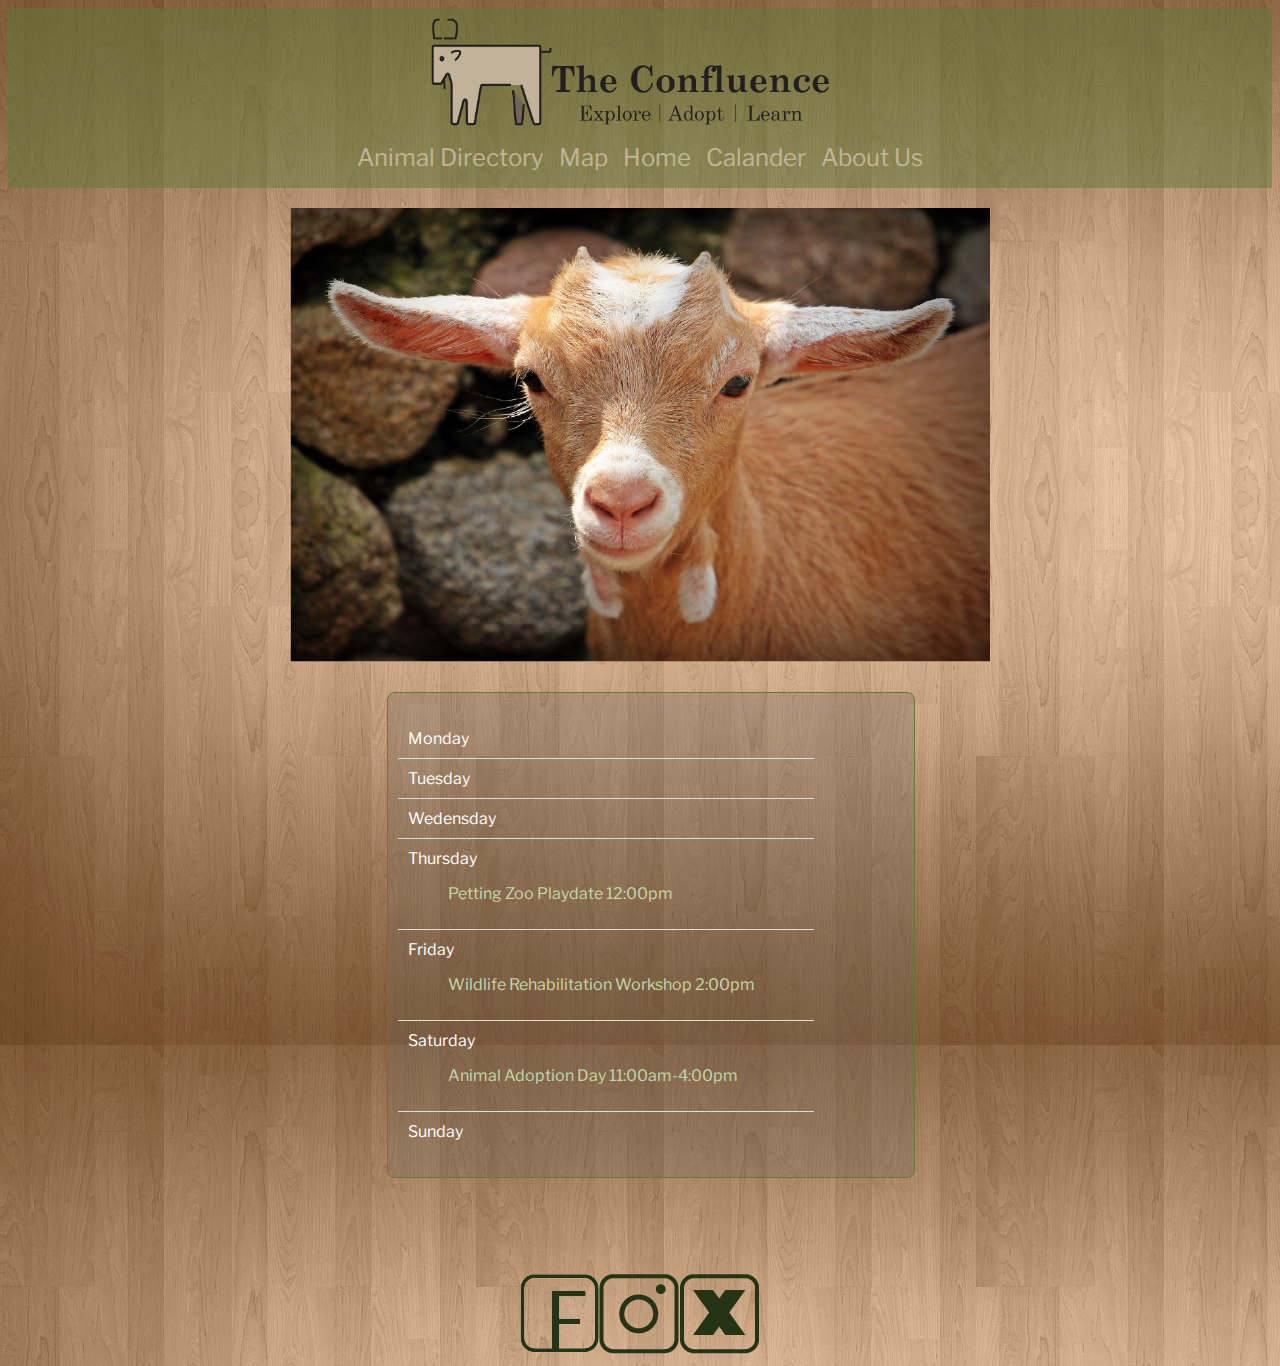
<file: index.html>
<!DOCTYPE html>
<html lang="en">
<head>
    <meta charset="UTF-8">
    <meta name="viewport" content="width=device-width, initial-scale=1.0" >
    <Link rel="stylesheet" href="styles.css" >

        <link rel="apple-touch-icon" sizes="180x180" href="C:\Users\dkraa\Documents\GitHub\The-Confluence\Code\images/apple-touch-icon.png">
        <link rel="icon" type="image/png" sizes="32x32" href="C:\Users\dkraa\Documents\GitHub\The-Confluence\Code\images/favicon-32x32.png">
        <link rel="icon" type="image/png" sizes="16x16" href="C:\Users\dkraa\Documents\GitHub\The-Confluence\Code\images/favicon-16x16.png">
        <link rel="manifest" href="C:\Users\dkraa\Documents\GitHub\The-Confluence\Code\images/site.webmanifest">
        <link rel="mask-icon" href="C:\Users\dkraa\Documents\GitHub\The-Confluence\Code\images/safari-pinned-tab.svg" color="#5bbad5">
        <link rel="shortcut icon" href="C:\Users\dkraa\Documents\GitHub\The-Confluence\Code\images/favicon.ico">
        <meta name="msapplication-TileColor" content="#2d89ef">
        <meta name="msapplication-config" content="C:\Users\dkraa\Documents\GitHub\The-Confluence\Code\images/browserconfig.xml">
        <meta name="theme-color" content="#ffffff">

        <link rel="preconnect" href="https://fonts.googleapis.com">
<link rel="preconnect" href="https://fonts.gstatic.com" crossorigin>
<link href="https://fonts.googleapis.com/css2?family=Eater&family=Libre+Franklin:ital,wght@0,400;0,500;0,600;0,700;0,800;1,100&family=Montserrat:wght@700&family=Roboto:wght@400;900&display=swap" rel="stylesheet">
    <title>The Clonflence</title>
</head>
<body>
    <header>
        
        <nav>
                <img src="images/logo.png" class="logo" alt="logo" width="400">
            <a href="animal.html">Animal Directory</a>
            <a href="map.html">Map</a>
            <a href="index.html">Home</a>
            <a href="calander.html">Calander</a>
            <a href="about.html">About Us</a>
        </nav>
    </header>
    
    <main>
        <section class="gallery">
            
                <img src="images/goat.png" alt="goat image" width="700">
                

        </section>

        <section class="week">
            <ul>
                <li>Monday</li>
                    
                <li>Tuesday</li>
                    
                <li>Wedensday</li> 
                    
                <li>Thursday<br><p>Petting Zoo Playdate 12:00pm</p></li>
                    
                <li>Friday<br><p>Wildlife Rehabilitation Workshop 2:00pm</p></li>
                    
                <li>Saturday<br><p>Animal Adoption Day 11:00am-4:00pm</p></li>
                    
                <li>Sunday</li>
                       
            </ul>
        </section>
    </main>

    <footer>
        <div class="social">
            <a href="https://fb.com/"><img src="images/facebook.png" alt="facebook"></a>
            <a href="https://instagram.com/"><img src="images/insta.png" alt="instagram"></a>
            <a href="https://twitter.com/"><img src="images/twitter.png" alt="twitter"></a>
        </div>
    </footer>
</body>
</html>
</file>
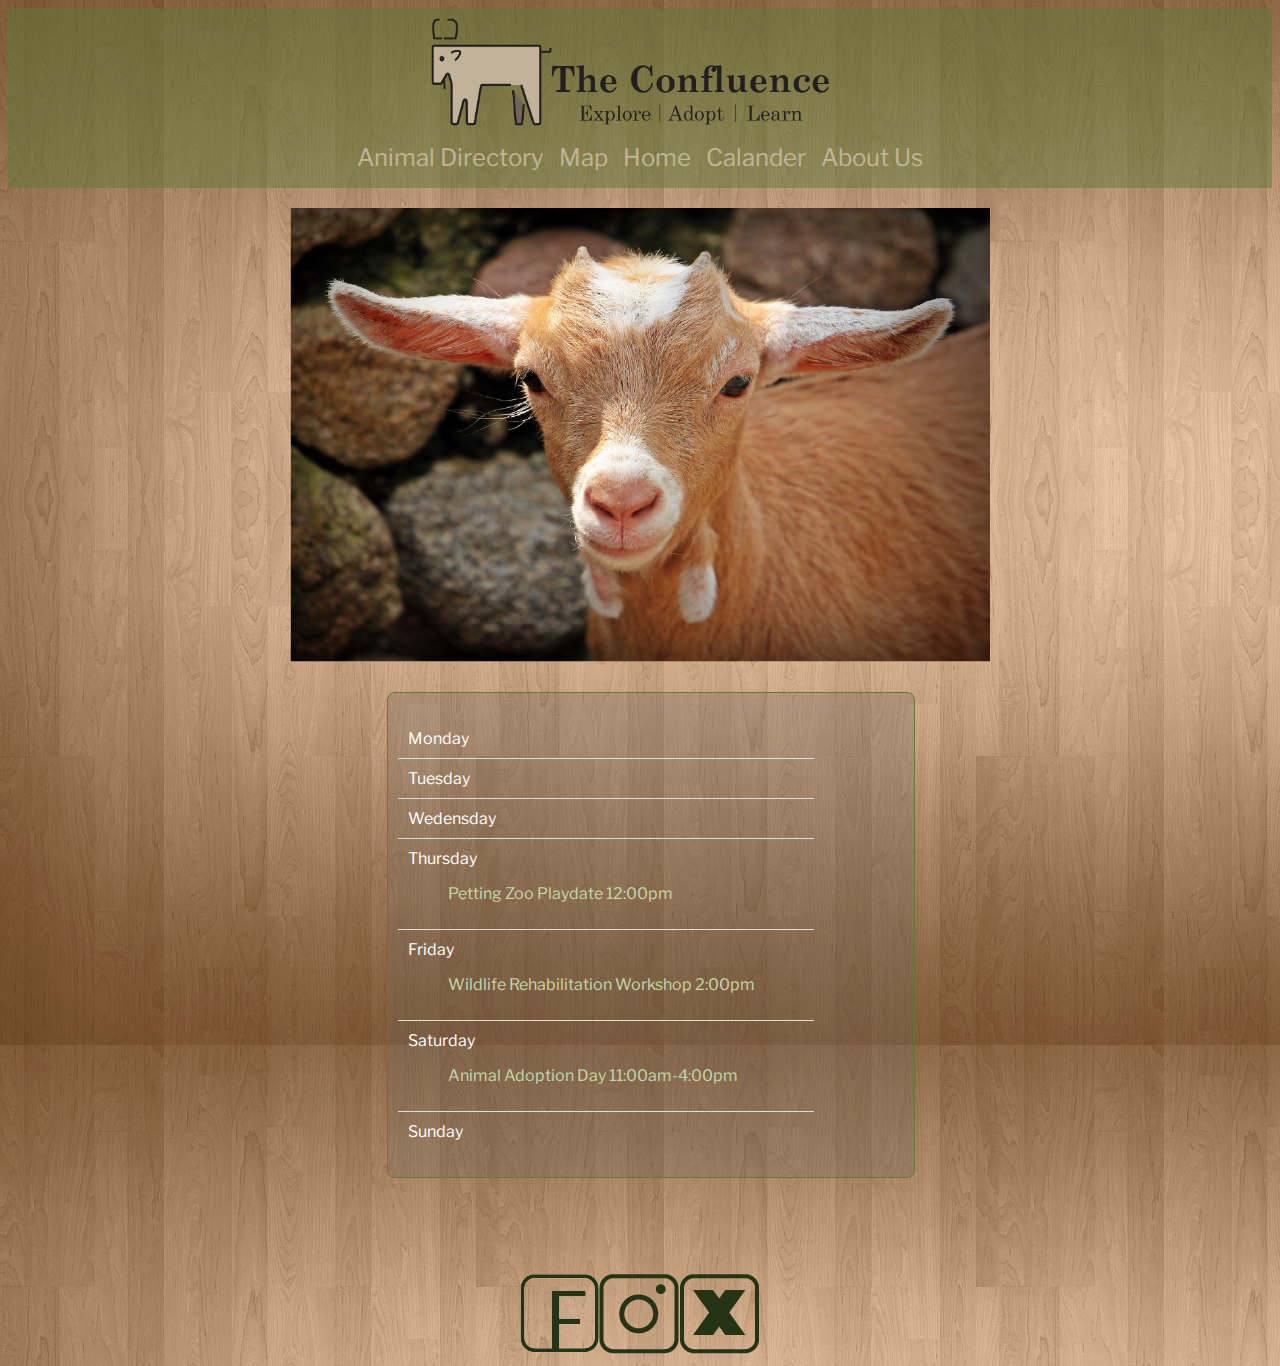
<file: Code/index.html>
<!DOCTYPE html>
<html lang="en">
<head>
    <meta charset="UTF-8">
    <meta name="viewport" content="width=device-width, initial-scale=1.0" >
    <Link rel="stylesheet" href="styles.css" >

        <link rel="apple-touch-icon" sizes="180x180" href="images/apple-touch-icon.png">
        <link rel="icon" type="image/png" sizes="32x32" href="images/favicon-32x32.png">
        <link rel="icon" type="image/png" sizes="16x16" href="images/favicon-16x16.png">
        <link rel="manifest" href="images/site.webmanifest">
        <link rel="mask-icon" href="images/safari-pinned-tab.svg" color="#5bbad5">
        <link rel="shortcut icon" href="images/favicon.ico">
        <meta name="msapplication-TileColor" content="#2d89ef">
        <meta name="msapplication-config" content="images/browserconfig.xml">
        <meta name="theme-color" content="#ffffff">

        <link rel="preconnect" href="https://fonts.googleapis.com">
<link rel="preconnect" href="https://fonts.gstatic.com" crossorigin>
<link href="https://fonts.googleapis.com/css2?family=Eater&family=Libre+Franklin:ital,wght@0,400;0,500;0,600;0,700;0,800;1,100&family=Montserrat:wght@700&family=Roboto:wght@400;900&display=swap" rel="stylesheet">
    <title>The Clonfluence</title>
</head>
<body>
    <header>
        
        <nav>
                <img src="images/logo.png" class="logo" alt="logo" width="400">
            <a href="animal.html">Animal Directory</a>
            <a href="map.html">Map</a>
            <a href="index.html">Home</a>
            <a href="calander.html">Calander</a>
            <a href="about.html">About Us</a>
        </nav>
    </header>
    
    <main>
        <section class="gallery">
            
                <img src="images/goat.png" alt="goat image" width="700">
                

        </section>

        <section class="week">
            <ul>
                <li>Monday</li>
                    
                <li>Tuesday</li>
                    
                <li>Wedensday</li> 
                    
                <li>Thursday<br><p>Petting Zoo Playdate 12:00pm</p></li>
                    
                <li>Friday<br><p>Wildlife Rehabilitation Workshop 2:00pm</p></li>
                    
                <li>Saturday<br><p>Animal Adoption Day 11:00am-4:00pm</p></li>
                    
                <li>Sunday</li>
                       
            </ul>
        </section>
    </main>

    <footer>
        <div class="social">
            <a href="https://fb.com/"><img src="images/facebook.png" alt="facebook"></a>
            <a href="https://instagram.com/"><img src="images/insta.png" alt="instagram"></a>
            <a href="https://twitter.com/"><img src="images/twitter.png" alt="twitter"></a>
        </div>
    </footer>
</body>
</html>
</file>
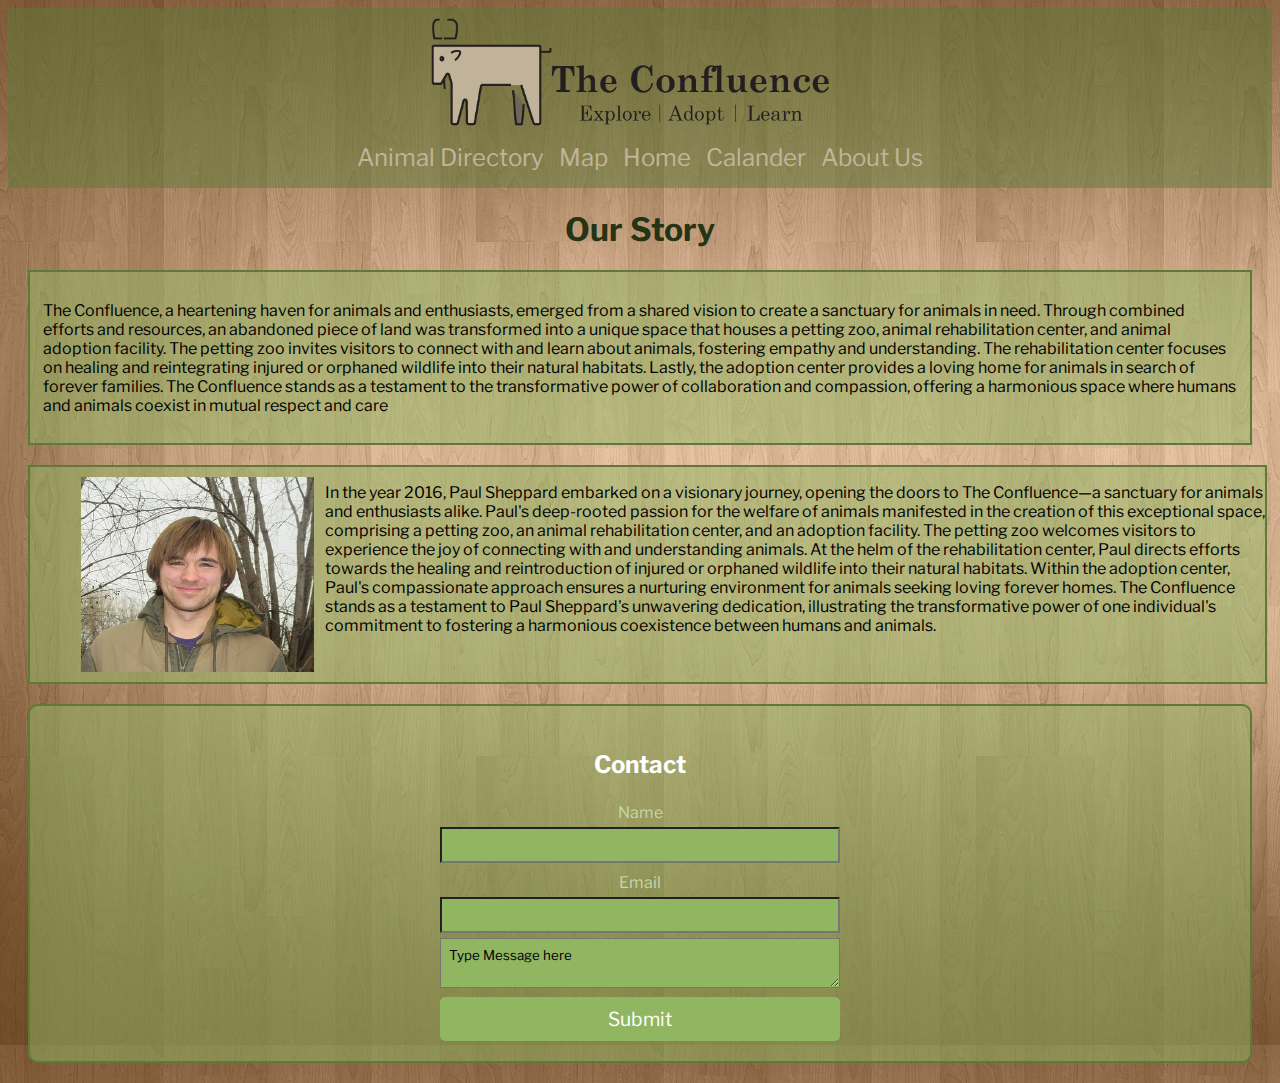
<file: about.html>
<!DOCTYPE html>
<html lang="en">
<head>
    <meta charset="UTF-8">
    <meta name="viewport" content="width=device-width, initial-scale=1.0">
    <Link rel="stylesheet" href="styles.css" >

        <link rel="apple-touch-icon" sizes="180x180" href="C:\Users\dkraa\Documents\GitHub\The-Confluence\Code\images/apple-touch-icon.png">
        <link rel="icon" type="image/png" sizes="32x32" href="C:\Users\dkraa\Documents\GitHub\The-Confluence\Code\images/favicon-32x32.png">
        <link rel="icon" type="image/png" sizes="16x16" href="C:\Users\dkraa\Documents\GitHub\The-Confluence\Code\images/favicon-16x16.png">
        <link rel="manifest" href="C:\Users\dkraa\Documents\GitHub\The-Confluence\Code\images/site.webmanifest">
        <link rel="mask-icon" href="C:\Users\dkraa\Documents\GitHub\The-Confluence\Code\images/safari-pinned-tab.svg" color="#5bbad5">
        <link rel="shortcut icon" href="C:\Users\dkraa\Documents\GitHub\The-Confluence\Code\images/favicon.ico">
        <meta name="msapplication-TileColor" content="#2d89ef">
        <meta name="msapplication-config" content="C:\Users\dkraa\Documents\GitHub\The-Confluence\Code\images/browserconfig.xml">
        <meta name="theme-color" content="#ffffff">

        <link rel="preconnect" href="https://fonts.googleapis.com">
<link rel="preconnect" href="https://fonts.gstatic.com" crossorigin>
<link href="https://fonts.googleapis.com/css2?family=Eater&family=Libre+Franklin:ital,wght@0,400;0,500;0,600;0,700;0,800;1,100&family=Montserrat:wght@700&family=Roboto:wght@400;900&display=swap" rel="stylesheet">
    <title>The Clonflence</title>
</head>
<body>
    <header>
        <nav>
                <img src="images/logo.png" class="logo" alt="logo" width="400">
            <a href="animal.html">Animal Directory</a>
            <a href="map.html">Map</a>
            <a href="index.html">Home</a>
            <a href="calander.html">Calander</a>
            <a href="about.html">About Us</a>
        </nav>
    </header>
    <h1>Our Story</h1>
    <section class="about">
        <p>The Confluence, a heartening haven for animals and enthusiasts, emerged from a shared vision to create a sanctuary for animals in need. Through combined efforts and resources, an abandoned piece of land was transformed into a unique space that houses a petting zoo, animal rehabilitation center, and animal adoption facility. The petting zoo invites visitors to connect with and learn about animals, fostering empathy and understanding. The rehabilitation center focuses on healing and reintegrating injured or orphaned wildlife into their natural habitats. Lastly, the adoption center provides a loving home for animals in search of forever families. The Confluence stands as a testament to the transformative power of collaboration and compassion, offering a harmonious space where humans and animals coexist in mutual respect and care</p>
    </section>

    <section class="backstory">
        <img src="images/man.png" class="owner" alt="picture of owner">
        <p>In the year 2016, Paul Sheppard embarked on a visionary journey, opening the doors to The Confluence—a sanctuary for animals and enthusiasts alike. Paul's deep-rooted passion for the welfare of animals manifested in the creation of this exceptional space, comprising a petting zoo, an animal rehabilitation center, and an adoption facility. The petting zoo welcomes visitors to experience the joy of connecting with and understanding animals. At the helm of the rehabilitation center, Paul directs efforts towards the healing and reintroduction of injured or orphaned wildlife into their natural habitats. Within the adoption center, Paul's compassionate approach ensures a nurturing environment for animals seeking loving forever homes. The Confluence stands as a testament to Paul Sheppard's unwavering dedication, illustrating the transformative power of one individual's commitment to fostering a harmonious coexistence between humans and animals.</p>
    </section>

    <section class="contact" id="contact">
        <form>
            <h3>Contact</h3>
            <label for="name">Name</label>
            <input type="text" id="name">
            <label for="email">Email</label>
            <input type="email" id="email">
            <textarea>Type Message here</textarea>
            <input type="submit"> 
        </form>

    </section>




</body>
</html>
</file>
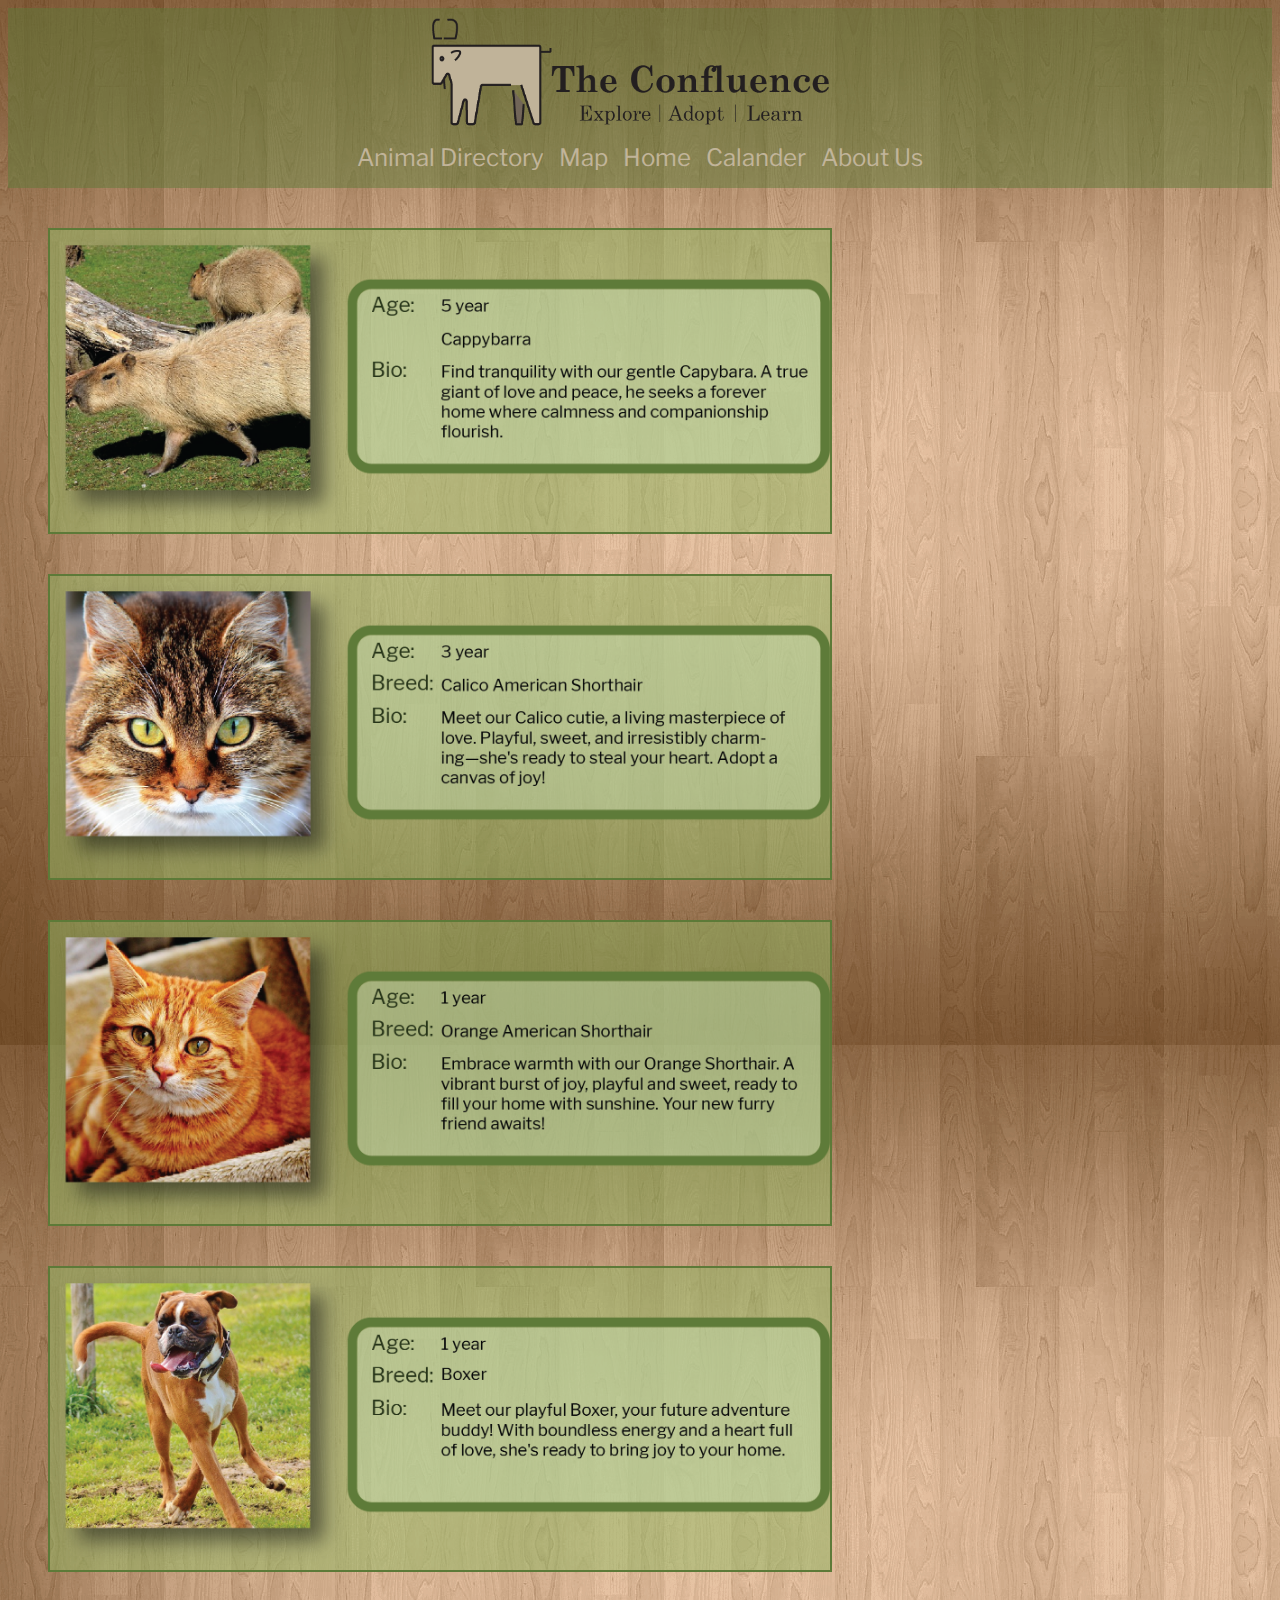
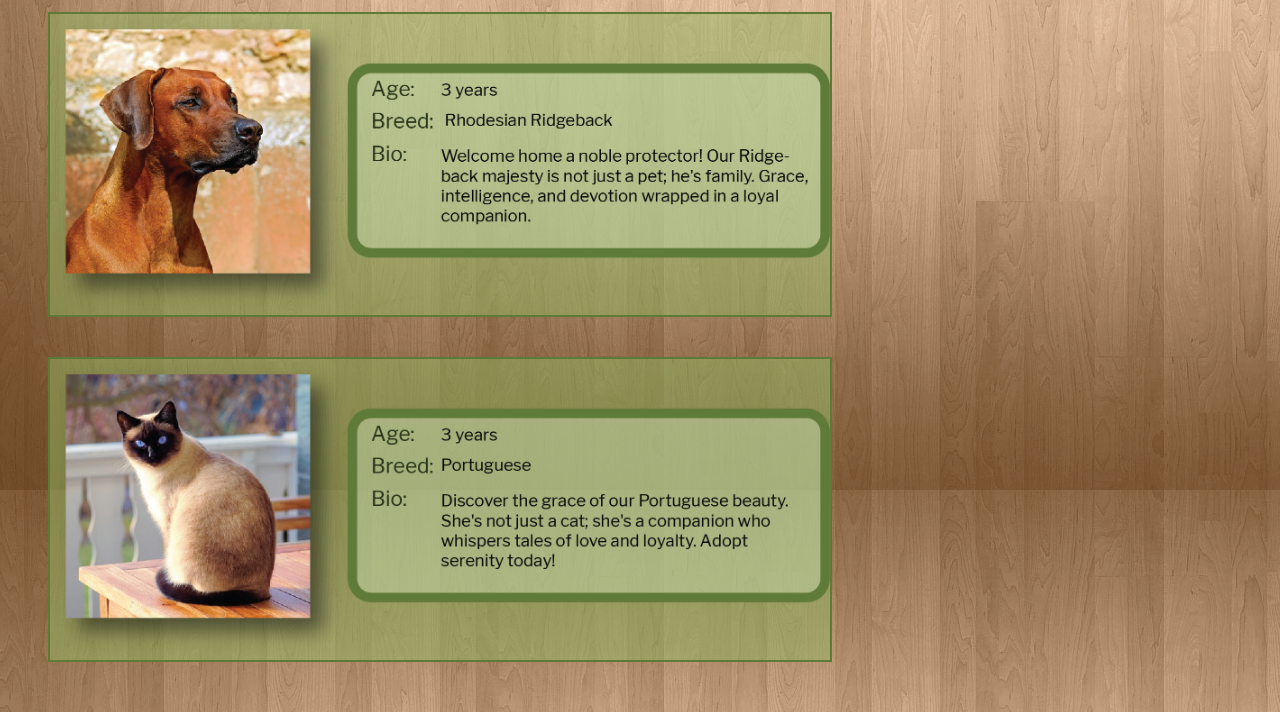
<file: animal.html>
<!DOCTYPE html>
<html lang="en">
<head>
    <meta charset="UTF-8">
    <meta name="viewport" content="width=device-width, initial-scale=1.0">
    <Link rel="stylesheet" href="styles.css" >

        <link rel="apple-touch-icon" sizes="180x180" href="C:\Users\dkraa\Documents\GitHub\The-Confluence\Code\images/apple-touch-icon.png">
        <link rel="icon" type="image/png" sizes="32x32" href="C:\Users\dkraa\Documents\GitHub\The-Confluence\Code\images/favicon-32x32.png">
        <link rel="icon" type="image/png" sizes="16x16" href="C:\Users\dkraa\Documents\GitHub\The-Confluence\Code\images/favicon-16x16.png">
        <link rel="manifest" href="C:\Users\dkraa\Documents\GitHub\The-Confluence\Code\images/site.webmanifest">
        <link rel="mask-icon" href="C:\Users\dkraa\Documents\GitHub\The-Confluence\Code\images/safari-pinned-tab.svg" color="#5bbad5">
        <link rel="shortcut icon" href="C:\Users\dkraa\Documents\GitHub\The-Confluence\Code\images/favicon.ico">
        <meta name="msapplication-TileColor" content="#2d89ef">
        <meta name="msapplication-config" content="C:\Users\dkraa\Documents\GitHub\The-Confluence\Code\images/browserconfig.xml">
        <meta name="theme-color" content="#ffffff">

        <link rel="preconnect" href="https://fonts.googleapis.com">
<link rel="preconnect" href="https://fonts.gstatic.com" crossorigin>
<link href="https://fonts.googleapis.com/css2?family=Eater&family=Libre+Franklin:ital,wght@0,400;0,500;0,600;0,700;0,800;1,100&family=Montserrat:wght@700&family=Roboto:wght@400;900&display=swap" rel="stylesheet">
    <title>The Clonflence</title>
</head>
<body>
    <header>
        <nav>
                <img src="images/logo.png" class="logo" alt="logo" width="400">
            <a href="animal.html">Animal Directory</a>
            <a href="map.html">Map</a>
            <a href="index.html">Home</a>
            <a href="calander.html">Calander</a>
            <a href="about.html">About Us</a>
        </nav>
    </header>
   

    <div class="image">
    <section class="cappybarra">
        <img src="images/cappybarra.png"  alt="cappybarra" width=780>
            
    </section>

    <section class="cat1">
        <img src="images/Calico.png"  alt="cat1" width=780>
            
    </section>

    <section class="orange">
        <img src="images/Orange.png"  alt="orange cat" width=780>
            
    </section>

    <section class="dog1">
        <img src="images/Boxer.png"  alt="dog1" width=780>
        
    </section>

    <section class="dog">
        <img src="images/Rhodesian.png"  alt="dog" width=780>
            
    </section>

    <section class="cat2">
        <img src="images/Portuguese.png"  alt="cat2" width=780>
            
    </section>
   </div>



</body>
</html>
</file>
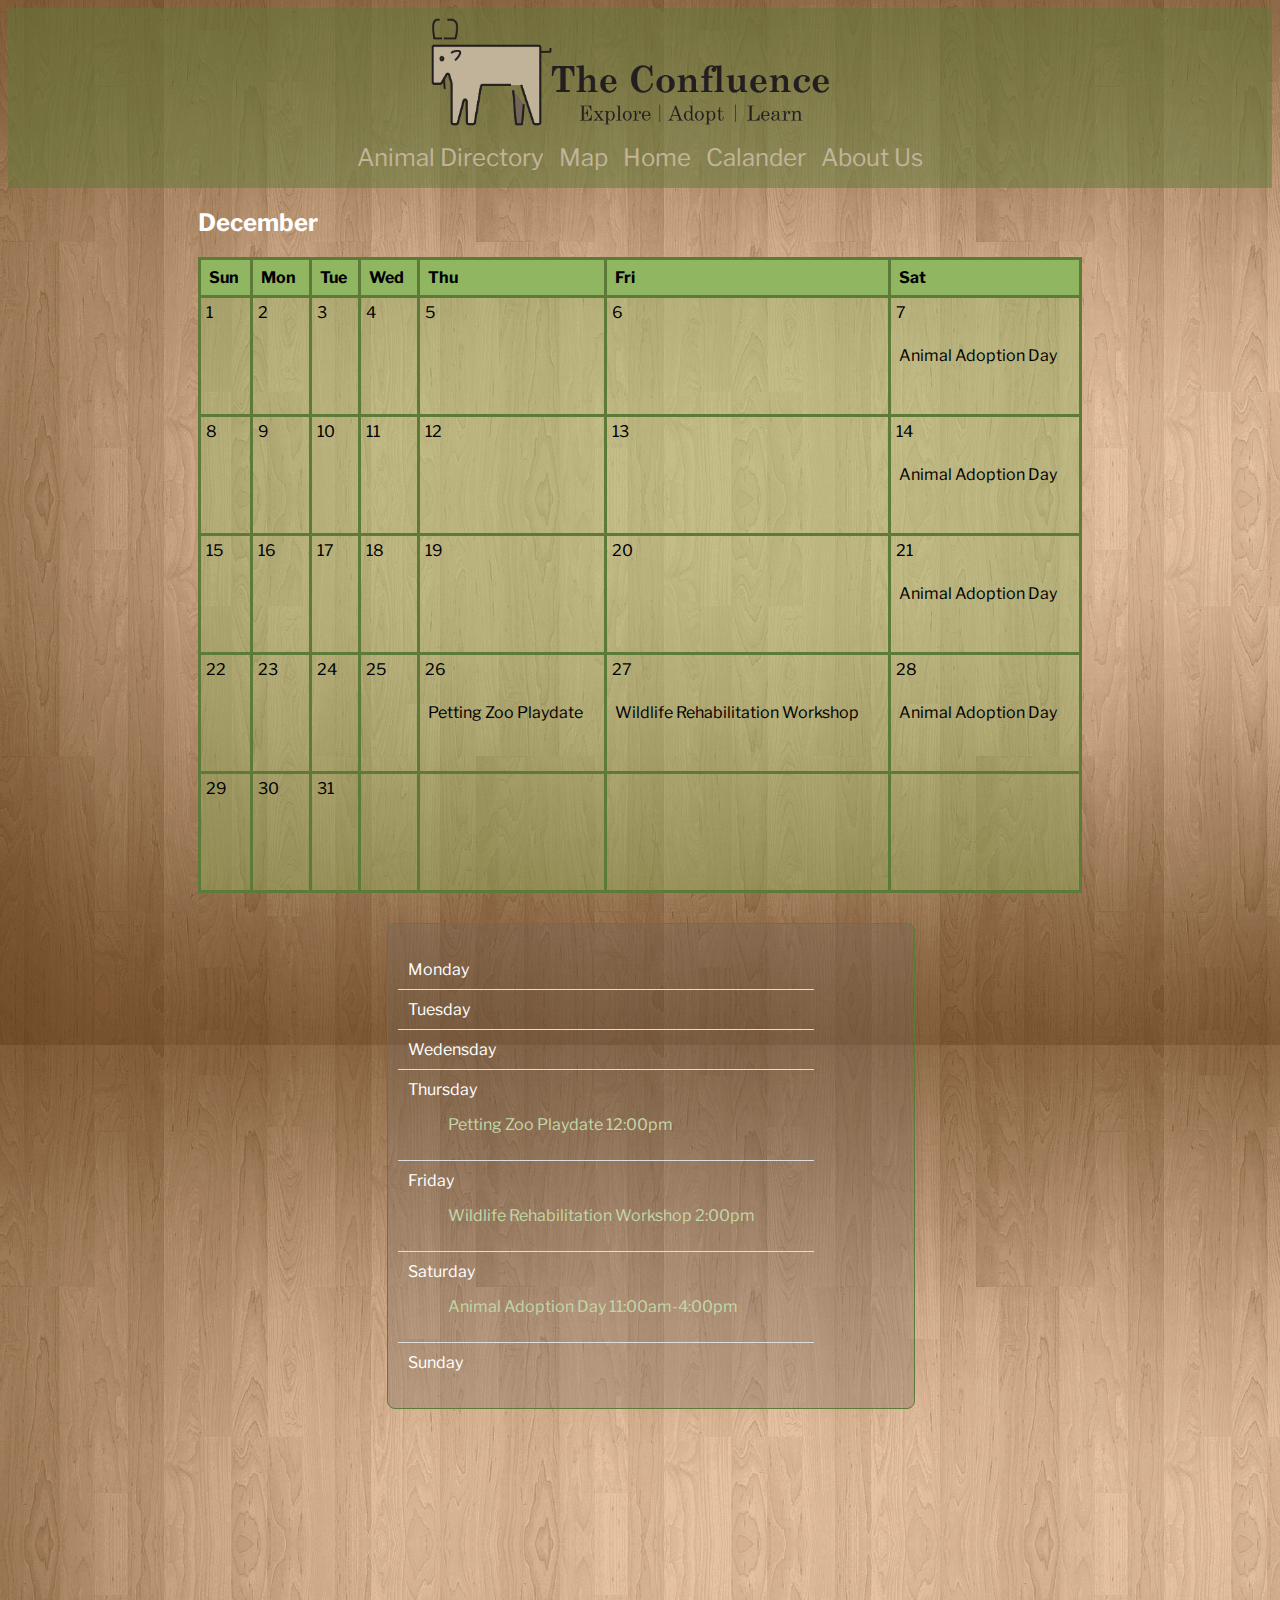
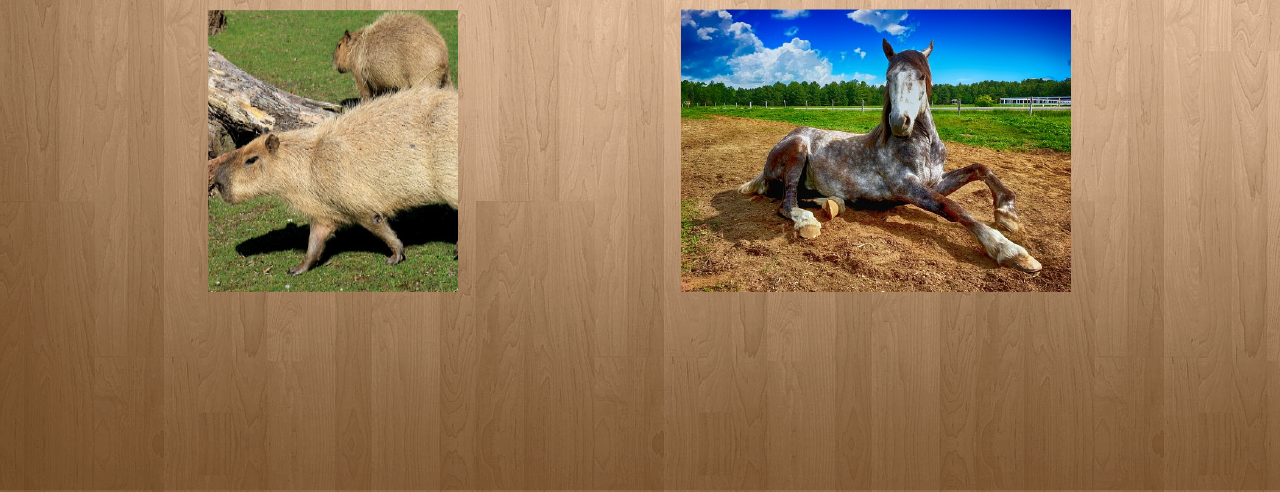
<file: calander.html>
<!DOCTYPE html>
<html lang="en">
<head>
    <meta charset="UTF-8">
    <meta name="viewport" content="width=device-width, initial-scale=1.0">
    <Link rel="stylesheet" href="styles.css" >

        <link rel="apple-touch-icon" sizes="180x180" href="C:\Users\dkraa\Documents\GitHub\The-Confluence\Code\images/apple-touch-icon.png">
        <link rel="icon" type="image/png" sizes="32x32" href="C:\Users\dkraa\Documents\GitHub\The-Confluence\Code\images/favicon-32x32.png">
        <link rel="icon" type="image/png" sizes="16x16" href="C:\Users\dkraa\Documents\GitHub\The-Confluence\Code\images/favicon-16x16.png">
        <link rel="manifest" href="C:\Users\dkraa\Documents\GitHub\The-Confluence\Code\images/site.webmanifest">
        <link rel="mask-icon" href="C:\Users\dkraa\Documents\GitHub\The-Confluence\Code\images/safari-pinned-tab.svg" color="#5bbad5">
        <link rel="shortcut icon" href="C:\Users\dkraa\Documents\GitHub\The-Confluence\Code\images/favicon.ico">
        <meta name="msapplication-TileColor" content="#2d89ef">
        <meta name="msapplication-config" content="C:\Users\dkraa\Documents\GitHub\The-Confluence\Code\images/browserconfig.xml">
        <meta name="theme-color" content="#ffffff">

        <link rel="preconnect" href="https://fonts.googleapis.com">
<link rel="preconnect" href="https://fonts.gstatic.com" crossorigin>
<link href="https://fonts.googleapis.com/css2?family=Eater&family=Libre+Franklin:ital,wght@0,400;0,500;0,600;0,700;0,800;1,100&family=Montserrat:wght@700&family=Roboto:wght@400;900&display=swap" rel="stylesheet">
    <title>The Clonflence</title>
</head>
<body>
    <header>
        <nav>
                <img src="images/logo.png" class="logo" alt="logo" width="400">
            <a href="animal.html">Animal Directory</a>
            <a href="map.html">Map</a>
            <a href="index.html">Home</a>
            <a href="calander.html">Calander</a>
            <a href="about.html">About Us</a>
        </nav>
    </header>

    <h2 class="December">December</h2>

  <table>
    <thead>
      <tr>
        <th>Sun</th>
        <th>Mon</th>
        <th>Tue</th>
        <th>Wed</th>
        <th>Thu</th>
        <th>Fri</th>
        <th>Sat</th>
      </tr>
    </thead>
    <tbody>
      <tr>
        <td><span class="date">1</span></td>
        <td><span class="date">2</span></td>
        <td><span class="date">3</span></td>
        <td><span class="date">4</span></td>
        <td><span class="date">5</span></td>
        <td><span class="date">6</span></td>
        <td><span class="date">7</span>Animal Adoption Day</td>
      </tr>
      <tr>
        <td><span class="date">8</span></td>
        <td><span class="date">9</span></td>
        <td><span class="date">10</span></td>
        <td><span class="date">11</span></td>
        <td><span class="date">12</span></td>
        <td><span class="date">13</span></td>
        <td><span class="date">14</span>Animal Adoption Day</td>
      </tr>
      <tr>
        <td><span class="date">15</span></td>
        <td><span class="date">16</span></td>
        <td><span class="date">17</span></td>
        <td><span class="date">18</span></td>
        <td><span class="date">19</span></td>
        <td><span class="date">20</span></td>
        <td><span class="date">21</span>Animal Adoption Day</td>
      </tr>
      <tr>
        <td><span class="date">22</span></td>
        <td><span class="date">23</span></td>
        <td><span class="date">24</span></td>
        <td><span class="date">25</span></td>
        <td><span class="date">26</span>Petting Zoo Playdate</td>
        <td><span class="date">27</span>Wildlife Rehabilitation Workshop</td>
        <td><span class="date">28</span>Animal Adoption Day</td>
      </tr>
      <tr>
        <td><span class="date">29</span></td>
        <td><span class="date">30</span></td>
        <td><span class="date">31</span></td>
        <td></td>
        <td></td>
        <td></td>
        <td></td>
      </tr>
    </tbody>
  </table>


  <section class="week">
    <ul>
        <li>Monday</li>
            
        <li>Tuesday</li>
            
        <li>Wedensday</li> 
            
        <li>Thursday<br><p>Petting Zoo Playdate 12:00pm</p></li>
            
        <li>Friday<br><p>Wildlife Rehabilitation Workshop 2:00pm</p></li>
            
        <li>Saturday<br><p>Animal Adoption Day 11:00am-4:00pm</p></li>
            
        <li>Sunday</li>
               
    </ul>
</section>

  
<footer class="calander">
    <img src="images/cappy.png" alt="cappybara">
    <img src="images/horse.png" alt="horse pic">
</footer>



</body>
</html>
</file>
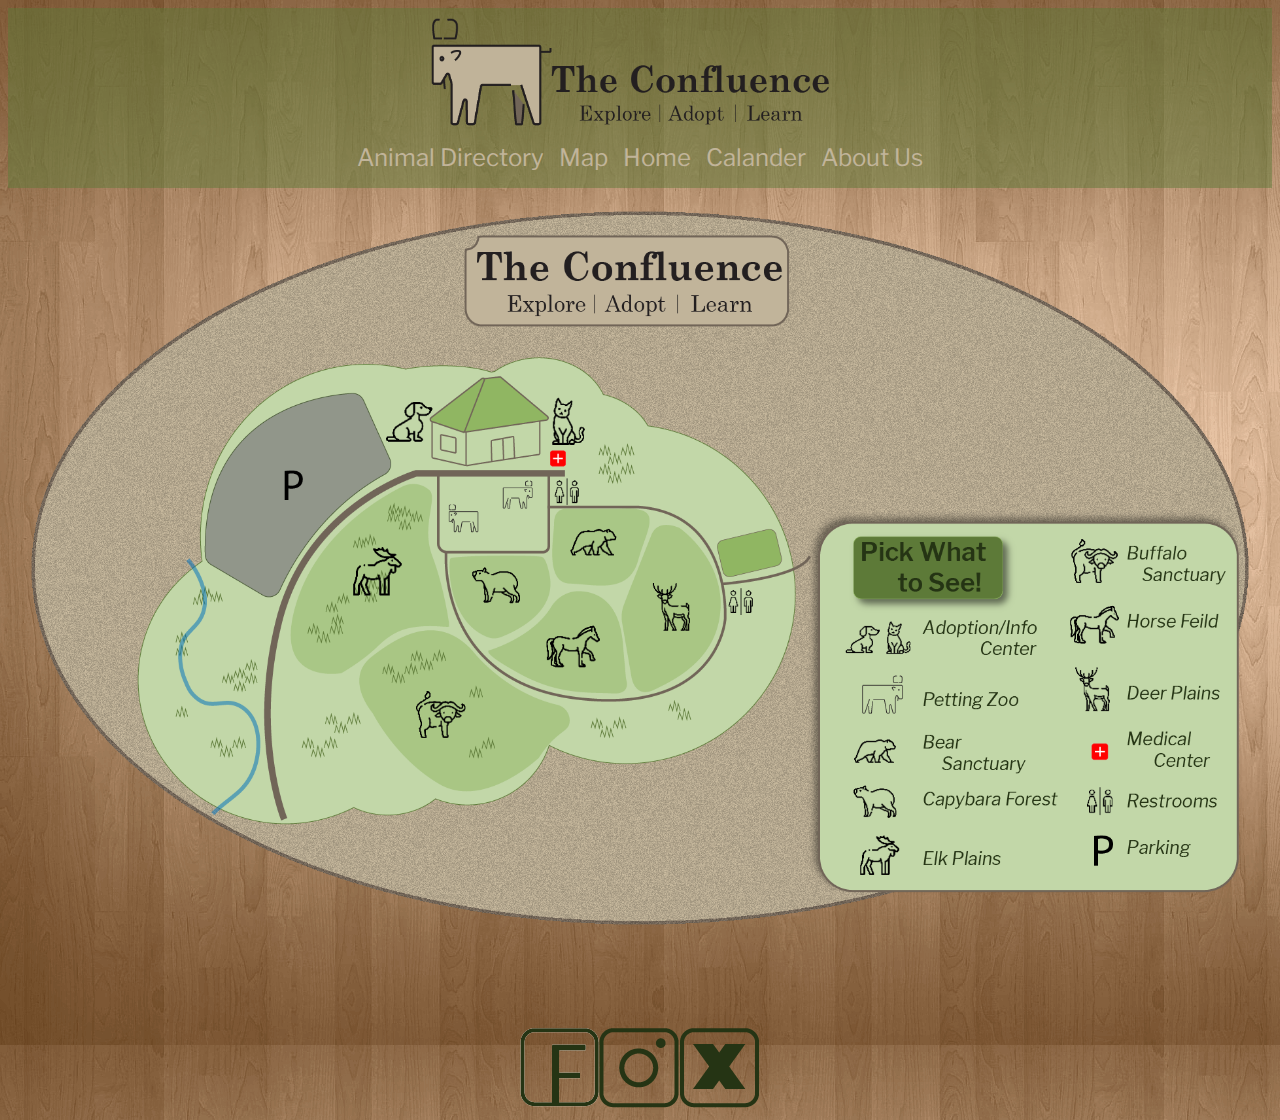
<file: map.html>
<!DOCTYPE html>
<html lang="en">
<head>
    <meta charset="UTF-8">
    <meta name="viewport" content="width=device-width, initial-scale=1.0">
    <Link rel="stylesheet" href="styles.css" >

        <link rel="apple-touch-icon" sizes="180x180" href="C:\Users\dkraa\Documents\GitHub\The-Confluence\Code\images/apple-touch-icon.png">
        <link rel="icon" type="image/png" sizes="32x32" href="C:\Users\dkraa\Documents\GitHub\The-Confluence\Code\images/favicon-32x32.png">
        <link rel="icon" type="image/png" sizes="16x16" href="C:\Users\dkraa\Documents\GitHub\The-Confluence\Code\images/favicon-16x16.png">
        <link rel="manifest" href="C:\Users\dkraa\Documents\GitHub\The-Confluence\Code\images/site.webmanifest">
        <link rel="mask-icon" href="C:\Users\dkraa\Documents\GitHub\The-Confluence\Code\images/safari-pinned-tab.svg" color="#5bbad5">
        <link rel="shortcut icon" href="C:\Users\dkraa\Documents\GitHub\The-Confluence\Code\images/favicon.ico">
        <meta name="msapplication-TileColor" content="#2d89ef">
        <meta name="msapplication-config" content="C:\Users\dkraa\Documents\GitHub\The-Confluence\Code\images/browserconfig.xml">
        <meta name="theme-color" content="#ffffff">

        <link rel="preconnect" href="https://fonts.googleapis.com">
<link rel="preconnect" href="https://fonts.gstatic.com" crossorigin>
<link href="https://fonts.googleapis.com/css2?family=Eater&family=Libre+Franklin:ital,wght@0,400;0,500;0,600;0,700;0,800;1,100&family=Montserrat:wght@700&family=Roboto:wght@400;900&display=swap" rel="stylesheet">
    <title>The Clonflence</title>
</head>
<body>
    <header>
        <nav>
                <img src="images/logo.png" class="logo" alt="logo" width="400">
            <a href="animal.html">Animal Directory</a>
            <a href="map.html">Map</a>
            <a href="index.html">Home</a>
            <a href="calander.html">Calander</a>
            <a href="about.html">About Us</a>
        </nav>
    </header>

    <img class="map" src="images/Map.png" alt="map">
    
    <footer>
        <div class="social">
            <a href="https://fb.com/"><img src="images/facebook.png" alt="facebook"></a>
            <a href="https://instagram.com/"><img src="images/insta.png" alt="instagram"></a>
            <a href="https://twitter.com/"><img src="images/twitter.png" alt="twitter"></a>
        </div>
    </footer>
</body>
</html>
</file>
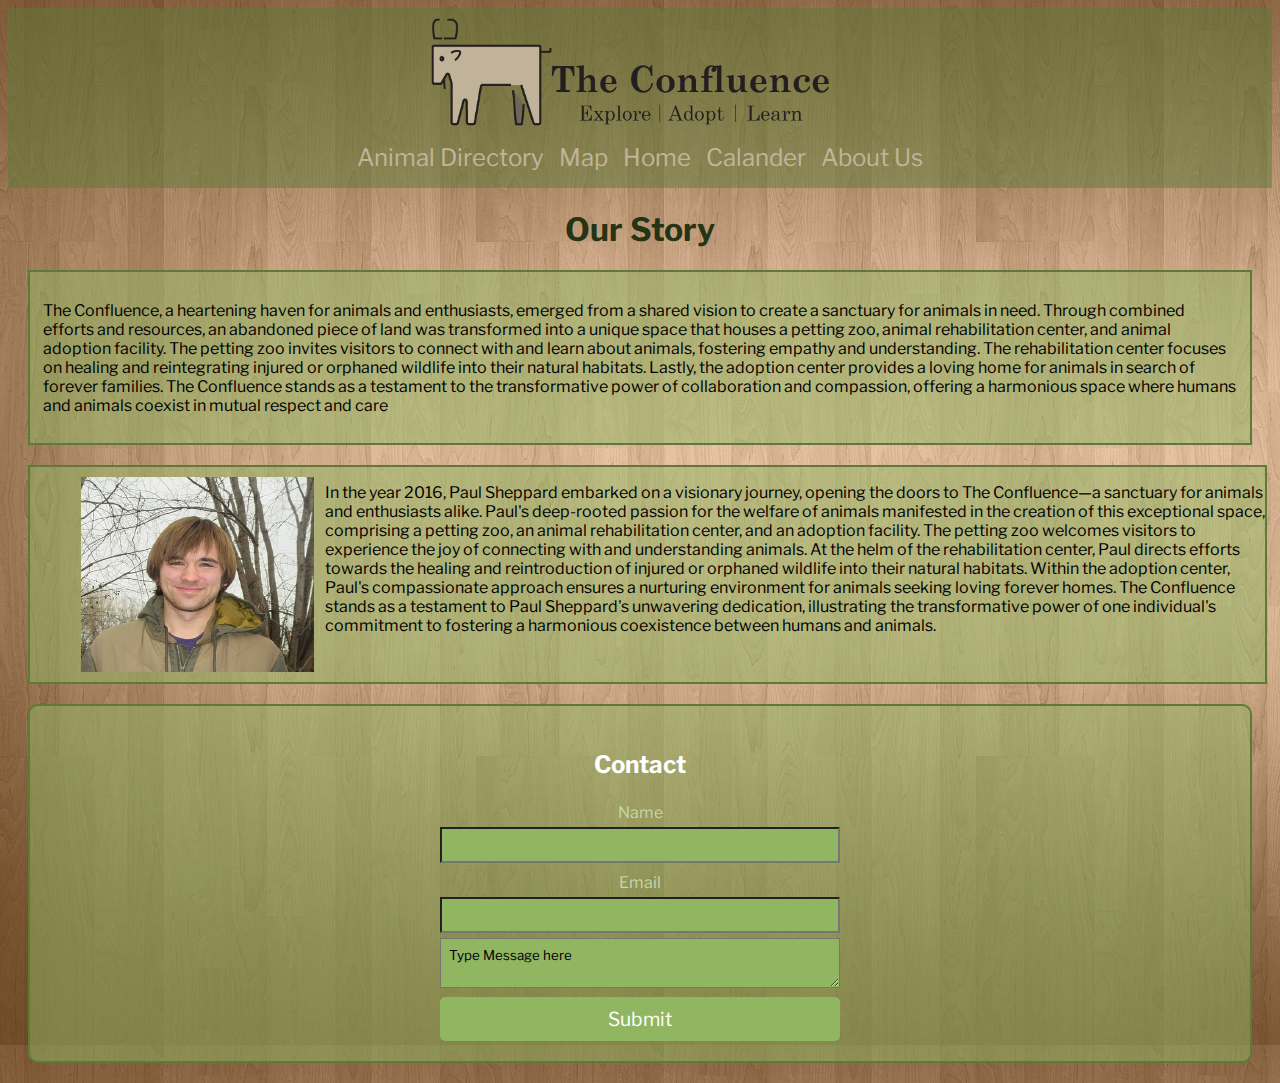
<file: Code/about.html>
<!DOCTYPE html>
<html lang="en">
<head>
    <meta charset="UTF-8">
    <meta name="viewport" content="width=device-width, initial-scale=1.0">
    <Link rel="stylesheet" href="styles.css" >

        <link rel="apple-touch-icon" sizes="180x180" href="images/apple-touch-icon.png">
        <link rel="icon" type="image/png" sizes="32x32" href="images/favicon-32x32.png">
        <link rel="icon" type="image/png" sizes="16x16" href="images/favicon-16x16.png">
        <link rel="manifest" href="images/site.webmanifest">
        <link rel="mask-icon" href="images/safari-pinned-tab.svg" color="#5bbad5">
        <link rel="shortcut icon" href="images/favicon.ico">
        <meta name="msapplication-TileColor" content="#2d89ef">
        <meta name="msapplication-config" content="images/browserconfig.xml">
        <meta name="theme-color" content="#ffffff">

        <link rel="preconnect" href="https://fonts.googleapis.com">
<link rel="preconnect" href="https://fonts.gstatic.com" crossorigin>
<link href="https://fonts.googleapis.com/css2?family=Eater&family=Libre+Franklin:ital,wght@0,400;0,500;0,600;0,700;0,800;1,100&family=Montserrat:wght@700&family=Roboto:wght@400;900&display=swap" rel="stylesheet">
    <title>The Clonfluence</title>
</head>
<body>
    <header>
        <nav>
                <img src="images/logo.png" class="logo" alt="logo" width="400">
            <a href="animal.html">Animal Directory</a>
            <a href="map.html">Map</a>
            <a href="index.html">Home</a>
            <a href="calander.html">Calander</a>
            <a href="about.html">About Us</a>
        </nav>
    </header>
    <h1>Our Story</h1>
    <section class="about">
        <p>The Confluence, a heartening haven for animals and enthusiasts, emerged from a shared vision to create a sanctuary for animals in need. Through combined efforts and resources, an abandoned piece of land was transformed into a unique space that houses a petting zoo, animal rehabilitation center, and animal adoption facility. The petting zoo invites visitors to connect with and learn about animals, fostering empathy and understanding. The rehabilitation center focuses on healing and reintegrating injured or orphaned wildlife into their natural habitats. Lastly, the adoption center provides a loving home for animals in search of forever families. The Confluence stands as a testament to the transformative power of collaboration and compassion, offering a harmonious space where humans and animals coexist in mutual respect and care</p>
    </section>

    <section class="backstory">
        <img src="images/man.png" class="owner" alt="picture of owner">
        <p>In the year 2016, Paul Sheppard embarked on a visionary journey, opening the doors to The Confluence—a sanctuary for animals and enthusiasts alike. Paul's deep-rooted passion for the welfare of animals manifested in the creation of this exceptional space, comprising a petting zoo, an animal rehabilitation center, and an adoption facility. The petting zoo welcomes visitors to experience the joy of connecting with and understanding animals. At the helm of the rehabilitation center, Paul directs efforts towards the healing and reintroduction of injured or orphaned wildlife into their natural habitats. Within the adoption center, Paul's compassionate approach ensures a nurturing environment for animals seeking loving forever homes. The Confluence stands as a testament to Paul Sheppard's unwavering dedication, illustrating the transformative power of one individual's commitment to fostering a harmonious coexistence between humans and animals.</p>
    </section>

    <section class="contact" id="contact">
        <form>
            <h3>Contact</h3>
            <label for="name">Name</label>
            <input type="text" id="name">
            <label for="email">Email</label>
            <input type="email" id="email">
            <textarea>Type Message here</textarea>
            <input type="submit"> 
        </form>

    </section>




</body>
</html>
</file>
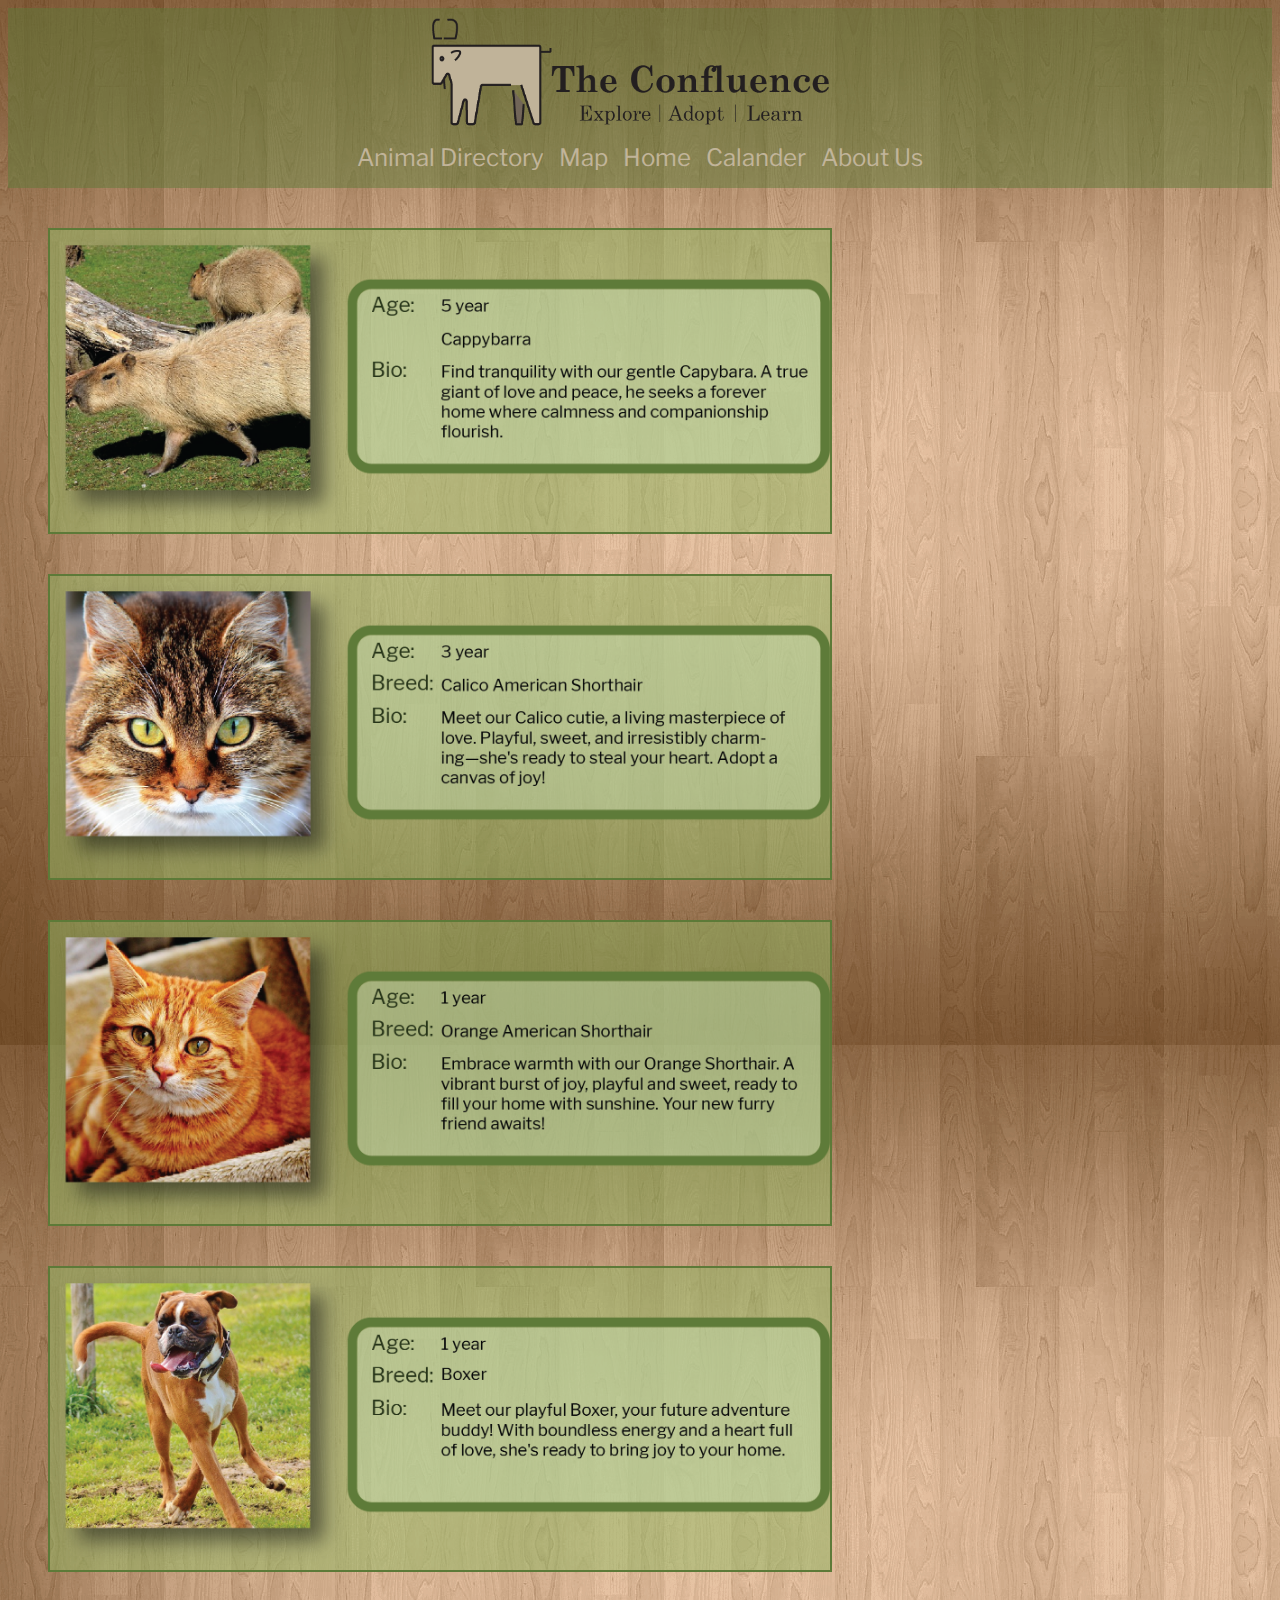
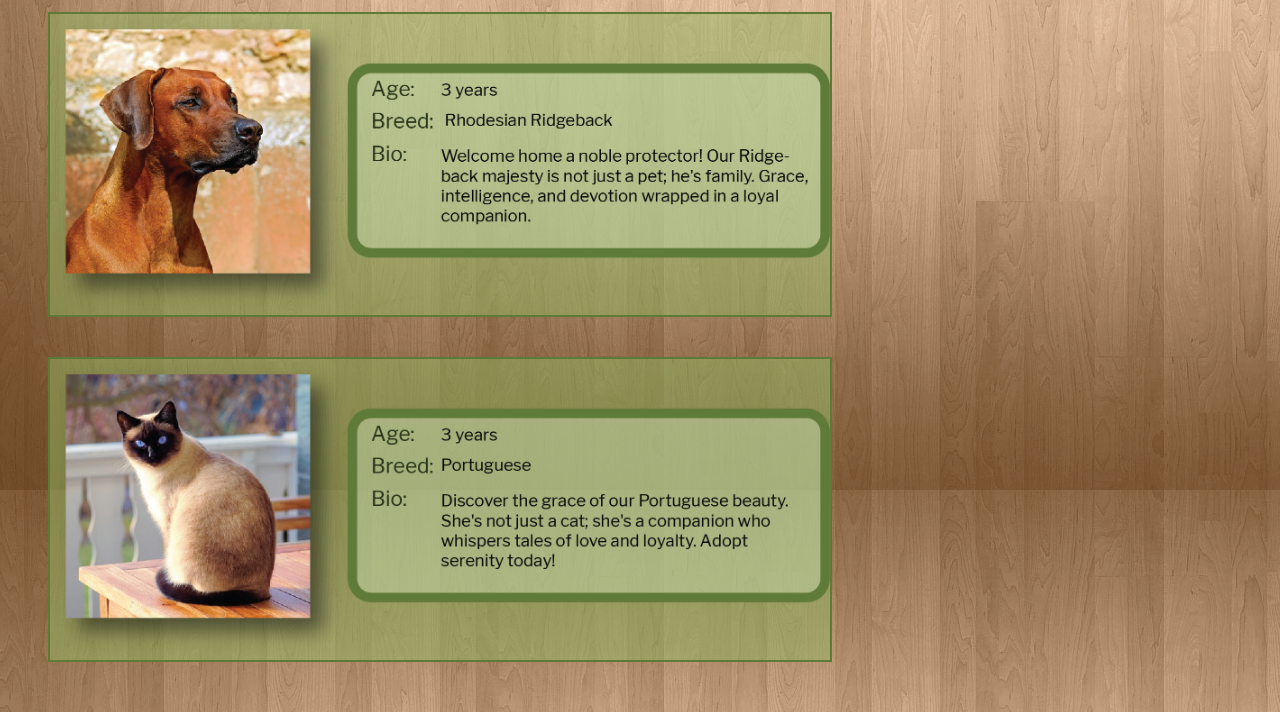
<file: Code/animal.html>
<!DOCTYPE html>
<html lang="en">
<head>
    <meta charset="UTF-8">
    <meta name="viewport" content="width=device-width, initial-scale=1.0">
    <Link rel="stylesheet" href="styles.css" >

        <link rel="apple-touch-icon" sizes="180x180" href="images/apple-touch-icon.png">
        <link rel="icon" type="image/png" sizes="32x32" href="images/favicon-32x32.png">
        <link rel="icon" type="image/png" sizes="16x16" href="images/favicon-16x16.png">
        <link rel="manifest" href="images/site.webmanifest">
        <link rel="mask-icon" href="images/safari-pinned-tab.svg" color="#5bbad5">
        <link rel="shortcut icon" href="images/favicon.ico">
        <meta name="msapplication-TileColor" content="#2d89ef">
        <meta name="msapplication-config" content="images/browserconfig.xml">
        <meta name="theme-color" content="#ffffff">

        <link rel="preconnect" href="https://fonts.googleapis.com">
<link rel="preconnect" href="https://fonts.gstatic.com" crossorigin>
<link href="https://fonts.googleapis.com/css2?family=Eater&family=Libre+Franklin:ital,wght@0,400;0,500;0,600;0,700;0,800;1,100&family=Montserrat:wght@700&family=Roboto:wght@400;900&display=swap" rel="stylesheet">
    <title>The Clonfluence</title>
</head>
<body>
    <header>
        <nav>
                <img src="images/logo.png" class="logo" alt="logo" width="400">
            <a href="animal.html">Animal Directory</a>
            <a href="map.html">Map</a>
            <a href="index.html">Home</a>
            <a href="calander.html">Calander</a>
            <a href="about.html">About Us</a>
        </nav>
    </header>
   

    <div class="image">
    <section class="cappybarra">
        <img src="images/cappybarra.png"  alt="cappybarra" width=780>
            
    </section>

    <section class="cat1">
        <img src="images/Calico.png"  alt="cat1" width=780>
            
    </section>

    <section class="orange">
        <img src="images/Orange.png"  alt="orange cat" width=780>
            
    </section>

    <section class="dog1">
        <img src="images/Boxer.png"  alt="dog1" width=780>
        
    </section>

    <section class="dog">
        <img src="images/Rhodesian.png"  alt="dog" width=780>
            
    </section>

    <section class="cat2">
        <img src="images/Portuguese.png"  alt="cat2" width=780>
            
    </section>
   </div>



</body>
</html>
</file>
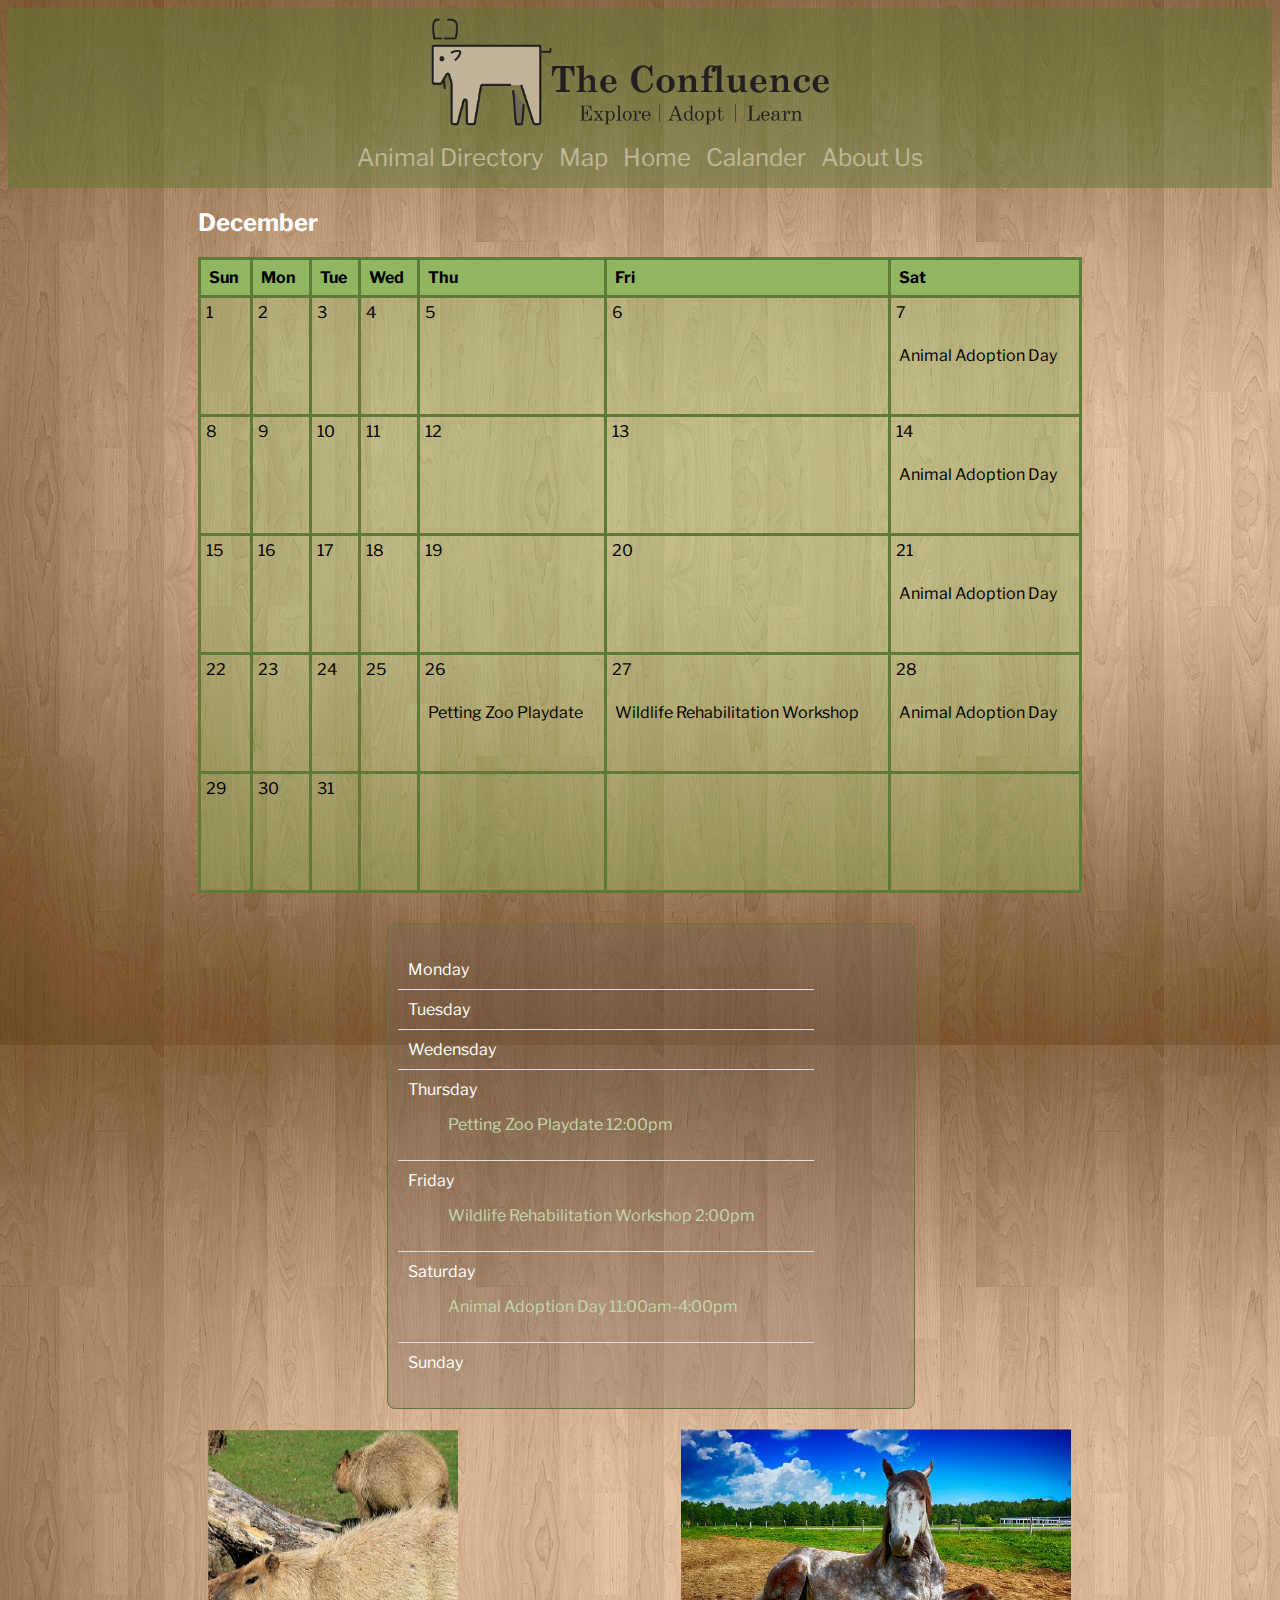
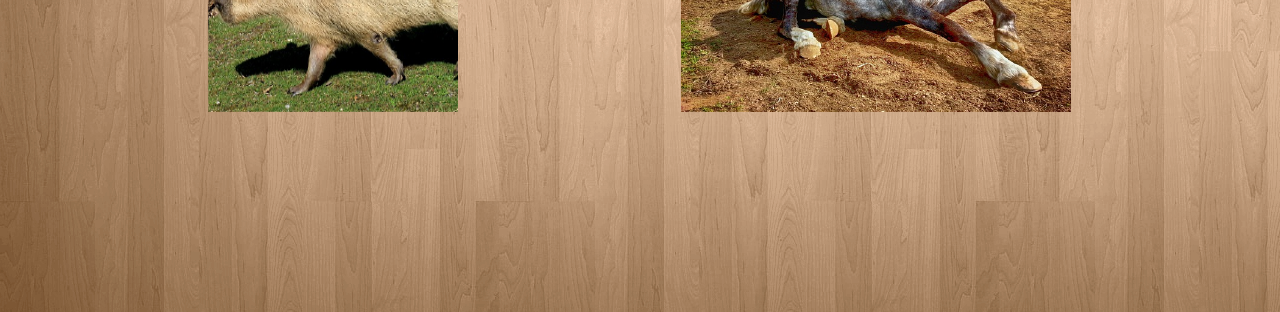
<file: Code/calander.html>
<!DOCTYPE html>
<html lang="en">
<head>
    <meta charset="UTF-8">
    <meta name="viewport" content="width=device-width, initial-scale=1.0">
    <Link rel="stylesheet" href="styles.css" >

        <link rel="apple-touch-icon" sizes="180x180" href="images/apple-touch-icon.png">
        <link rel="icon" type="image/png" sizes="32x32" href="images/favicon-32x32.png">
        <link rel="icon" type="image/png" sizes="16x16" href="images/favicon-16x16.png">
        <link rel="manifest" href="images/site.webmanifest">
        <link rel="mask-icon" href="images/safari-pinned-tab.svg" color="#5bbad5">
        <link rel="shortcut icon" href="images/favicon.ico">
        <meta name="msapplication-TileColor" content="#2d89ef">
        <meta name="msapplication-config" content="images/browserconfig.xml">
        <meta name="theme-color" content="#ffffff">

        <link rel="preconnect" href="https://fonts.googleapis.com">
<link rel="preconnect" href="https://fonts.gstatic.com" crossorigin>
<link href="https://fonts.googleapis.com/css2?family=Eater&family=Libre+Franklin:ital,wght@0,400;0,500;0,600;0,700;0,800;1,100&family=Montserrat:wght@700&family=Roboto:wght@400;900&display=swap" rel="stylesheet">
    <title>The Clonfluence</title>
</head>
<body>
    <header>
        <nav>
                <img src="images/logo.png" class="logo" alt="logo" width="400">
            <a href="animal.html">Animal Directory</a>
            <a href="map.html">Map</a>
            <a href="index.html">Home</a>
            <a href="calander.html">Calander</a>
            <a href="about.html">About Us</a>
        </nav>
    </header>

    <h2 class="December">December</h2>

  <table>
    <thead>
      <tr>
        <th>Sun</th>
        <th>Mon</th>
        <th>Tue</th>
        <th>Wed</th>
        <th>Thu</th>
        <th>Fri</th>
        <th>Sat</th>
      </tr>
    </thead>
    <tbody>
      <tr>
        <td><span class="date">1</span></td>
        <td><span class="date">2</span></td>
        <td><span class="date">3</span></td>
        <td><span class="date">4</span></td>
        <td><span class="date">5</span></td>
        <td><span class="date">6</span></td>
        <td><span class="date">7</span>Animal Adoption Day</td>
      </tr>
      <tr>
        <td><span class="date">8</span></td>
        <td><span class="date">9</span></td>
        <td><span class="date">10</span></td>
        <td><span class="date">11</span></td>
        <td><span class="date">12</span></td>
        <td><span class="date">13</span></td>
        <td><span class="date">14</span>Animal Adoption Day</td>
      </tr>
      <tr>
        <td><span class="date">15</span></td>
        <td><span class="date">16</span></td>
        <td><span class="date">17</span></td>
        <td><span class="date">18</span></td>
        <td><span class="date">19</span></td>
        <td><span class="date">20</span></td>
        <td><span class="date">21</span>Animal Adoption Day</td>
      </tr>
      <tr>
        <td><span class="date">22</span></td>
        <td><span class="date">23</span></td>
        <td><span class="date">24</span></td>
        <td><span class="date">25</span></td>
        <td><span class="date">26</span>Petting Zoo Playdate</td>
        <td><span class="date">27</span>Wildlife Rehabilitation Workshop</td>
        <td><span class="date">28</span>Animal Adoption Day</td>
      </tr>
      <tr>
        <td><span class="date">29</span></td>
        <td><span class="date">30</span></td>
        <td><span class="date">31</span></td>
        <td></td>
        <td></td>
        <td></td>
        <td></td>
      </tr>
    </tbody>
  </table>


  <section class="week">
    <ul>
        <li>Monday</li>
            
        <li>Tuesday</li>
            
        <li>Wedensday</li> 
            
        <li>Thursday<br><p>Petting Zoo Playdate 12:00pm</p></li>
            
        <li>Friday<br><p>Wildlife Rehabilitation Workshop 2:00pm</p></li>
            
        <li>Saturday<br><p>Animal Adoption Day 11:00am-4:00pm</p></li>
            
        <li>Sunday</li>
               
    </ul>
</section>

  
<footer class="calander">
    <img src="images/cappy.png" alt="cappybara">
    <img src="images/horse.png" alt="horse pic">
</footer>



</body>
</html>
</file>
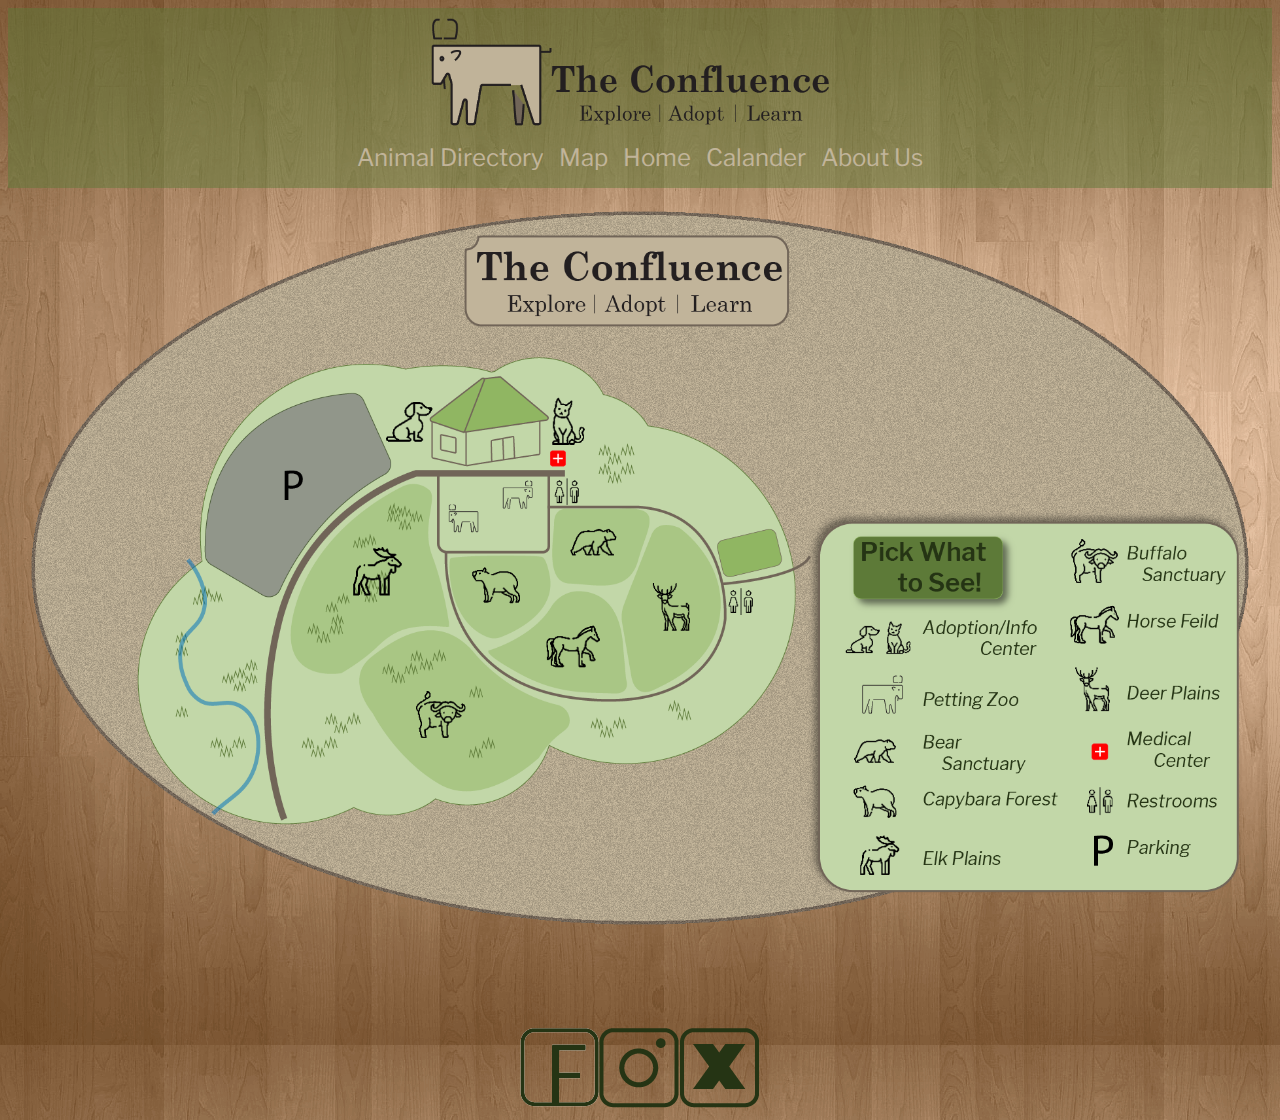
<file: Code/map.html>
<!DOCTYPE html>
<html lang="en">
<head>
    <meta charset="UTF-8">
    <meta name="viewport" content="width=device-width, initial-scale=1.0">
    <Link rel="stylesheet" href="styles.css" >

        <link rel="apple-touch-icon" sizes="180x180" href="images/apple-touch-icon.png">
        <link rel="icon" type="image/png" sizes="32x32" href="images/favicon-32x32.png">
        <link rel="icon" type="image/png" sizes="16x16" href="images/favicon-16x16.png">
        <link rel="manifest" href="images/site.webmanifest">
        <link rel="mask-icon" href="images/safari-pinned-tab.svg" color="#5bbad5">
        <link rel="shortcut icon" href="images/favicon.ico">
        <meta name="msapplication-TileColor" content="#2d89ef">
        <meta name="msapplication-config" content="images/browserconfig.xml">
        <meta name="theme-color" content="#ffffff">

        <link rel="preconnect" href="https://fonts.googleapis.com">
<link rel="preconnect" href="https://fonts.gstatic.com" crossorigin>
<link href="https://fonts.googleapis.com/css2?family=Eater&family=Libre+Franklin:ital,wght@0,400;0,500;0,600;0,700;0,800;1,100&family=Montserrat:wght@700&family=Roboto:wght@400;900&display=swap" rel="stylesheet">
    <title>The Clonflence</title>
</head>
<body>
    <header>
        <nav>
                <img src="images/logo.png" class="logo" alt="logo" width="400">
            <a href="animal.html">Animal Directory</a>
            <a href="map.html">Map</a>
            <a href="index.html">Home</a>
            <a href="calander.html">Calander</a>
            <a href="about.html">About Us</a>
        </nav>
    </header>

    <img class="map" src="images/Map.png" alt="map">
    
    <footer>
        <div class="social">
            <a href="https://fb.com/"><img src="images/facebook.png" alt="facebook"></a>
            <a href="https://instagram.com/"><img src="images/insta.png" alt="instagram"></a>
            <a href="https://twitter.com/"><img src="images/twitter.png" alt="twitter"></a>
        </div>
    </footer>
</body>
</html>
</file>
<file: styles.css>
body{
    background-image: url(images/jGlzr.png);
}
nav>a{
    font-family: 'Libre Franklin', semibold;
    font-size: x-large;
    color: #C1B49A;
    display: inline-flex;
    text-decoration: none;
    text-align: center;
    margin-bottom: 10px;
    padding: 6px;
}
a:hover{
    color: #716558;
}
p{
    font-family: 'Libre Franklin', sans-serif;
}
li{
    font-family: 'Libre Franklin', bold;
}
header .logo{
   padding: 10px;
   display: block;
   justify-content: center;
   padding-left: 80px;
}
header{
    background:rgba(93, 122, 56, 50%);
    display: flex;
    justify-content: center;
}
.week {
    border: 1px solid #5D7A38;
    border-radius: 8px;
    padding: 10px;
    margin-top: 30px;
    background: rgba(113, 101, 88, 30%);
    margin-left: 5%;
    margin-right: 5%;
}
.map{
    max-width: 100%;
}
.gallery{
    border: none;
    max-width: 100%;
    background: none;
    display: flex;
    justify-content: center;
}

@media (min-width:500px){
    section{
        border: 2px solid #5D7A38;
        background: rgba(144, 182, 98, .5);
        margin: 20px;
        display: grid;
        grid-template-columns: auto auto;
    }
}
.image {
    display: flex;
    flex-wrap: wrap;
    justify-content: space-between;
    padding: 20px;
    max-width: 100%;
    height: auto;
    margin-bottom: 10px;
    margin-right: 10px;
  }
@media (max-width: 1000px) {
    .image{
        flex-direction: column;
    }
}
.social{
    justify-content: center;
    display: flex;
    padding-top: 6%;
}
.week{
    max-width: 40%;
    margin-left: 30%;
}
.week ul {
    list-style-type: none;
    padding: 0;
}
.week p{
    color: #C2D7A8;
    padding-left: 10%;
}
.week li {
    border-top: 1px solid #ddd;
    padding: 10px;
    color: #ffff;
}
.week li:first-child{
    border-top: none;
}
.week li:last-child {
    border-bottom: none;
}
.contact {
    padding: 20px;
    border-radius: 10px;
    text-align: center;
    display: flex;
}
.contact form {
    max-width: 400px;
    margin: 0 auto;
}
.contact label {
    display: block;
    margin-top: 10px;
    color: #C2D7A8;
    font-family: 'Libre Franklin', bold;
}
.contact input, .contact textarea {
    width: 100%;
    padding: 8px;
    margin-top: 5px;
    box-sizing: border-box;
    background-color: #90B662;
    font-family: 'Libre Franklin', bold;
}

.contact input[type="submit"] {
    background-color: #90B662;
    color: #ffff;
    border: none;
    padding: 10px 20px;
    border-radius: 5px;
    cursor: pointer;
    transition: background-color 0.3s;
    font-family: 'Libre Franklin', bold;
    font-size: larger;
}

.contact input[type="submit"]:hover {
    background-color: #C2D7A8;
}
.owner{
    margin-right: 10px;
    margin-top: 10px;
    margin-bottom: 10px;
}
.about{
    padding: 1%;
}
.backstory{
    padding-left: 4%;
    margin-right: 5px;
}
h3{
    color: #fff;
    font-family: 'Libre Franklin', bold;
    font-size: x-large;
}
h1{
    font-family: 'Libre Franklin', bold;
    color: #253414;
    display: flex;
    justify-content: center;
}



body {
    font-family: 'Libre Franklin', bold;
  }

  table {
    width: 70%;
    border-collapse: collapse;
    margin-left: auto;
    margin-right: auto;
  }
  .December{
    padding-left: 15%;
  }
  th, td {
    border: 3px solid #5D7A38;
    padding: 8px;
    text-align: left;
    background: rgba(144, 182, 98, .4);
  }

  th {
    background-color: #90B662;
  }

  td {
    height: 100px;
    position: relative;
    font-family: 'Libre Franklin', regular;
  }

  .date {
    position: absolute;
    top: 5px;
    left: 5px;
  }
h2{
    font-family: 'Libre Franklin', semibold;
    color: #fff;
}
.calander{
    display: flex;
    justify-content: space-between;
    margin: 200px;
    margin-top: none;
}
</file>
<file: Code/styles.css>
body{
    background-image: url(images/jGlzr.png);
}
nav>a{
    font-family: 'Libre Franklin', semibold;
    font-size: x-large;
    color: #C1B49A;
    display: inline-flex;
    text-decoration: none;
    text-align: center;
    margin-bottom: 10px;
    padding: 6px;
}
a:hover{
    color: #716558;
}
p{
    font-family: 'Libre Franklin', sans-serif;
}
li{
    font-family: 'Libre Franklin', bold;
}
header .logo{
   padding: 10px;
   display: block;
   justify-content: center;
   padding-left: 80px;
}
header{
    background:rgba(93, 122, 56, 50%);
    display: flex;
    justify-content: center;
}
.week {
    border: 1px solid #5D7A38;
    border-radius: 8px;
    padding: 10px;
    margin-top: 30px;
    background: rgba(113, 101, 88, 30%);
    margin-left: 5%;
    margin-right: 5%;
}
.map{
    max-width: 100%;
}
.gallery{
    border: none;
    max-width: 100%;
    background: none;
    display: flex;
    justify-content: center;
}

@media (min-width:500px){
    section{
        border: 2px solid #5D7A38;
        background: rgba(144, 182, 98, .5);
        margin: 20px;
        display: grid;
        grid-template-columns: auto auto;
    }
}
.image {
    display: flex;
    flex-wrap: wrap;
    justify-content: space-between;
    padding: 20px;
    max-width: 100%;
    height: auto;
    margin-bottom: 10px;
    margin-right: 10px;
  }
@media (max-width: 1000px) {
    .image{
        flex-direction: column;
    }
}
.social{
    justify-content: center;
    display: flex;
    padding-top: 6%;
}
.week{
    max-width: 40%;
    margin-left: 30%;
}
.week ul {
    list-style-type: none;
    padding: 0;
}
.week p{
    color: #C2D7A8;
    padding-left: 10%;
}
.week li {
    border-top: 1px solid #ddd;
    padding: 10px;
    color: #ffff;
}
.week li:first-child{
    border-top: none;
}
.week li:last-child {
    border-bottom: none;
}
.contact {
    padding: 20px;
    border-radius: 10px;
    text-align: center;
    display: flex;
}
.contact form {
    max-width: 400px;
    margin: 0 auto;
}
.contact label {
    display: block;
    margin-top: 10px;
    color: #C2D7A8;
    font-family: 'Libre Franklin', bold;
}
.contact input, .contact textarea {
    width: 100%;
    padding: 8px;
    margin-top: 5px;
    box-sizing: border-box;
    background-color: #90B662;
    font-family: 'Libre Franklin', bold;
}

.contact input[type="submit"] {
    background-color: #90B662;
    color: #ffff;
    border: none;
    padding: 10px 20px;
    border-radius: 5px;
    cursor: pointer;
    transition: background-color 0.3s;
    font-family: 'Libre Franklin', bold;
    font-size: larger;
}

.contact input[type="submit"]:hover {
    background-color: #C2D7A8;
}
.owner{
    margin-right: 10px;
    margin-top: 10px;
    margin-bottom: 10px;
}
.about{
    padding: 1%;
}
.backstory{
    padding-left: 4%;
    margin-right: 5px;
}
h3{
    color: #fff;
    font-family: 'Libre Franklin', bold;
    font-size: x-large;
}
h1{
    font-family: 'Libre Franklin', bold;
    color: #253414;
    display: flex;
    justify-content: center;
}



body {
    font-family: 'Libre Franklin', bold;
  }

  table {
    width: 70%;
    border-collapse: collapse;
    margin-left: auto;
    margin-right: auto;
  }
  .December{
    padding-left: 15%;
  }
  th, td {
    border: 3px solid #5D7A38;
    padding: 8px;
    text-align: left;
    background: rgba(144, 182, 98, .4);
  }

  th {
    background-color: #90B662;
  }

  td {
    height: 100px;
    position: relative;
    font-family: 'Libre Franklin', regular;
  }

  .date {
    position: absolute;
    top: 5px;
    left: 5px;
  }
h2{
    font-family: 'Libre Franklin', semibold;
    color: #fff;
}
.calander{
    display: flex;
    justify-content: space-between;
    margin: 200px;
    margin-top: 0px;
}
</file>
